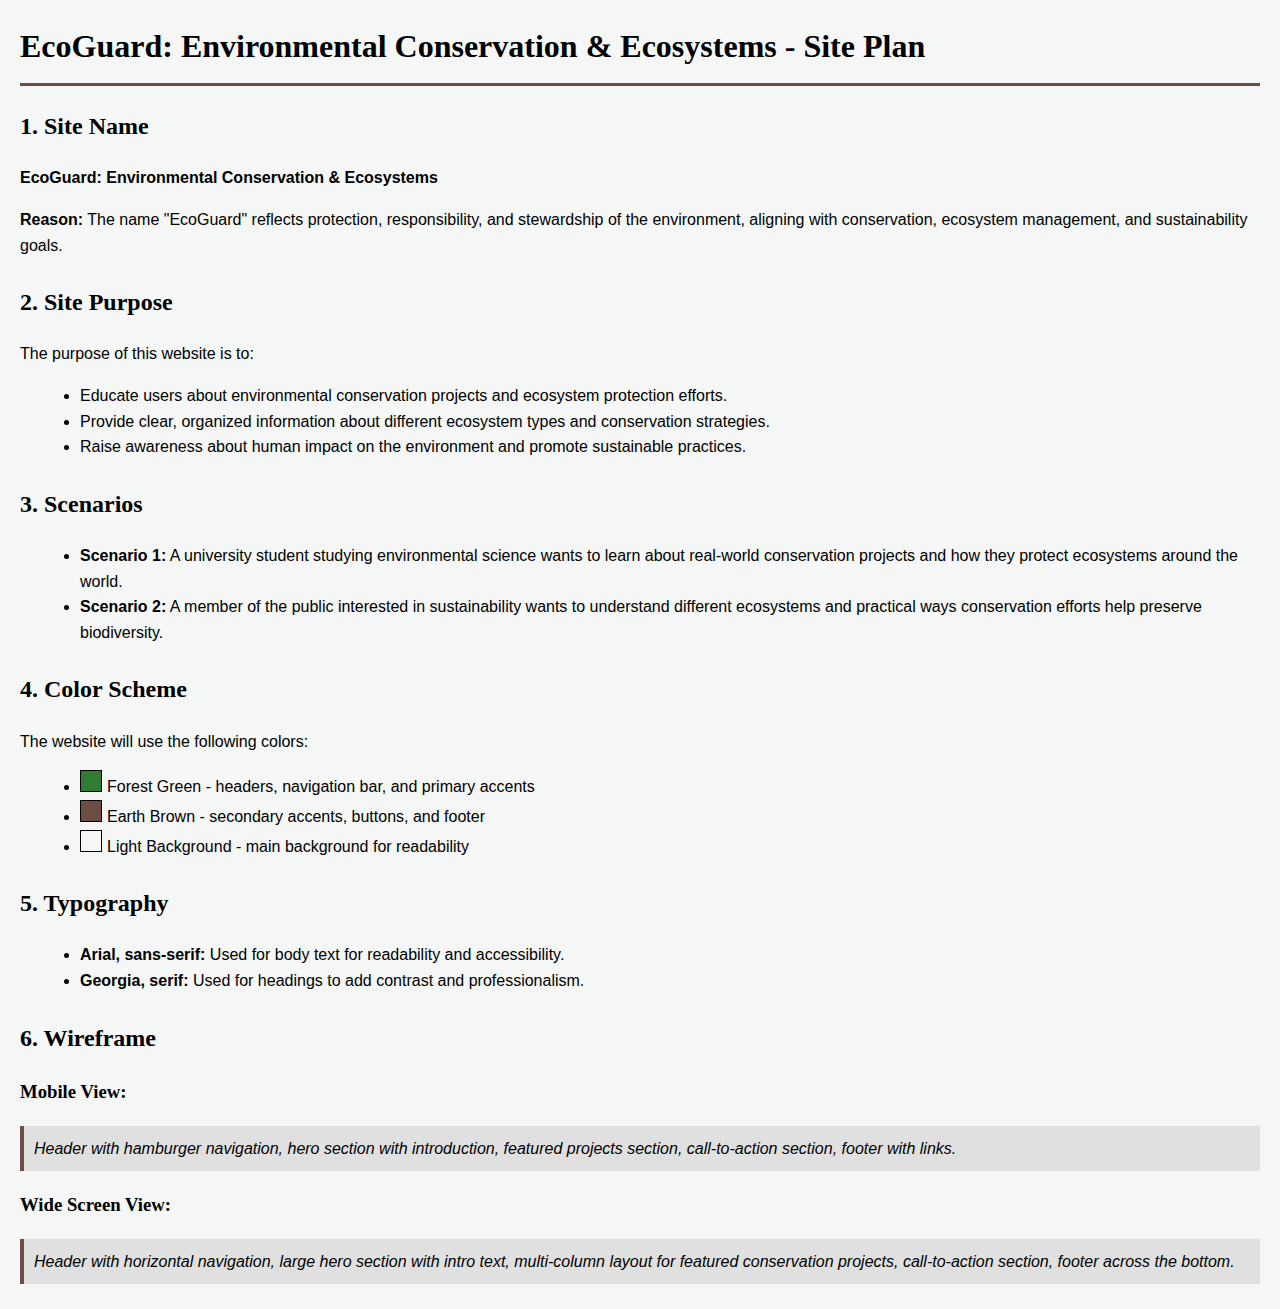
<file: index.html>
<!DOCTYPE html>
<html lang="en">
<head>
    <meta charset="UTF-8">
    <meta name="viewport" content="width=device-width, initial-scale=1.0">
    <meta name="author" content="Your Name">
    <meta name="description" content="Site plan for EcoGuard: Environmental Conservation & Ecosystems, including purpose, scenarios, color scheme, typography, and wireframe layout.">
    <title>EcoGuard Site Plan</title>
    <link rel="stylesheet" href="styles/eco.css">

</head>
<body>
    <h1>EcoGuard: Environmental Conservation & Ecosystems - Site Plan</h1>

    <section>
        <h2>1. Site Name</h2>
        <p><strong>EcoGuard: Environmental Conservation & Ecosystems</strong></p>
        <p><strong>Reason:</strong> The name "EcoGuard" reflects protection, responsibility, and stewardship of the environment, aligning with conservation, ecosystem management, and sustainability goals.</p>
    </section>

    <section>
        <h2>2. Site Purpose</h2>
        <p>The purpose of this website is to:</p>
        <ul>
            <li>Educate users about environmental conservation projects and ecosystem protection efforts.</li>
            <li>Provide clear, organized information about different ecosystem types and conservation strategies.</li>
            <li>Raise awareness about human impact on the environment and promote sustainable practices.</li>
        </ul>
    </section>

    <section>
        <h2>3. Scenarios</h2>
        <ul>
            <li><strong>Scenario 1:</strong> A university student studying environmental science wants to learn about real-world conservation projects and how they protect ecosystems around the world.</li>
            <li><strong>Scenario 2:</strong> A member of the public interested in sustainability wants to understand different ecosystems and practical ways conservation efforts help preserve biodiversity.</li>
        </ul>
    </section>

    <section>
        <h2>4. Color Scheme</h2>
        <p>The website will use the following colors:</p>
        <ul>
            <li><span class="color-sample" style="background-color:#2E7D32"></span>Forest Green - headers, navigation bar, and primary accents</li>
            <li><span class="color-sample" style="background-color:#6D4C41"></span>Earth Brown - secondary accents, buttons, and footer</li>
            <li><span class="color-sample" style="background-color:#F4F7F5"></span>Light Background - main background for readability</li>
        </ul>
    </section>

    <section>
        <h2>5. Typography</h2>
        <ul>
            <li><strong>Arial, sans-serif:</strong> Used for body text for readability and accessibility.</li>
            <li><strong>Georgia, serif:</strong> Used for headings to add contrast and professionalism.</li>
        </ul>
    </section>

    <section>
        <h2>6. Wireframe</h2>
        <h3>Mobile View:</h3>
        <p class="wireframe">Header with hamburger navigation, hero section with introduction, featured projects section, call-to-action section, footer with links.</p>

        <h3>Wide Screen View:</h3>
        <p class="wireframe">Header with horizontal navigation, large hero section with intro text, multi-column layout for featured conservation projects, call-to-action section, footer across the bottom.</p>
    </section>

</body>
</html>
</file>
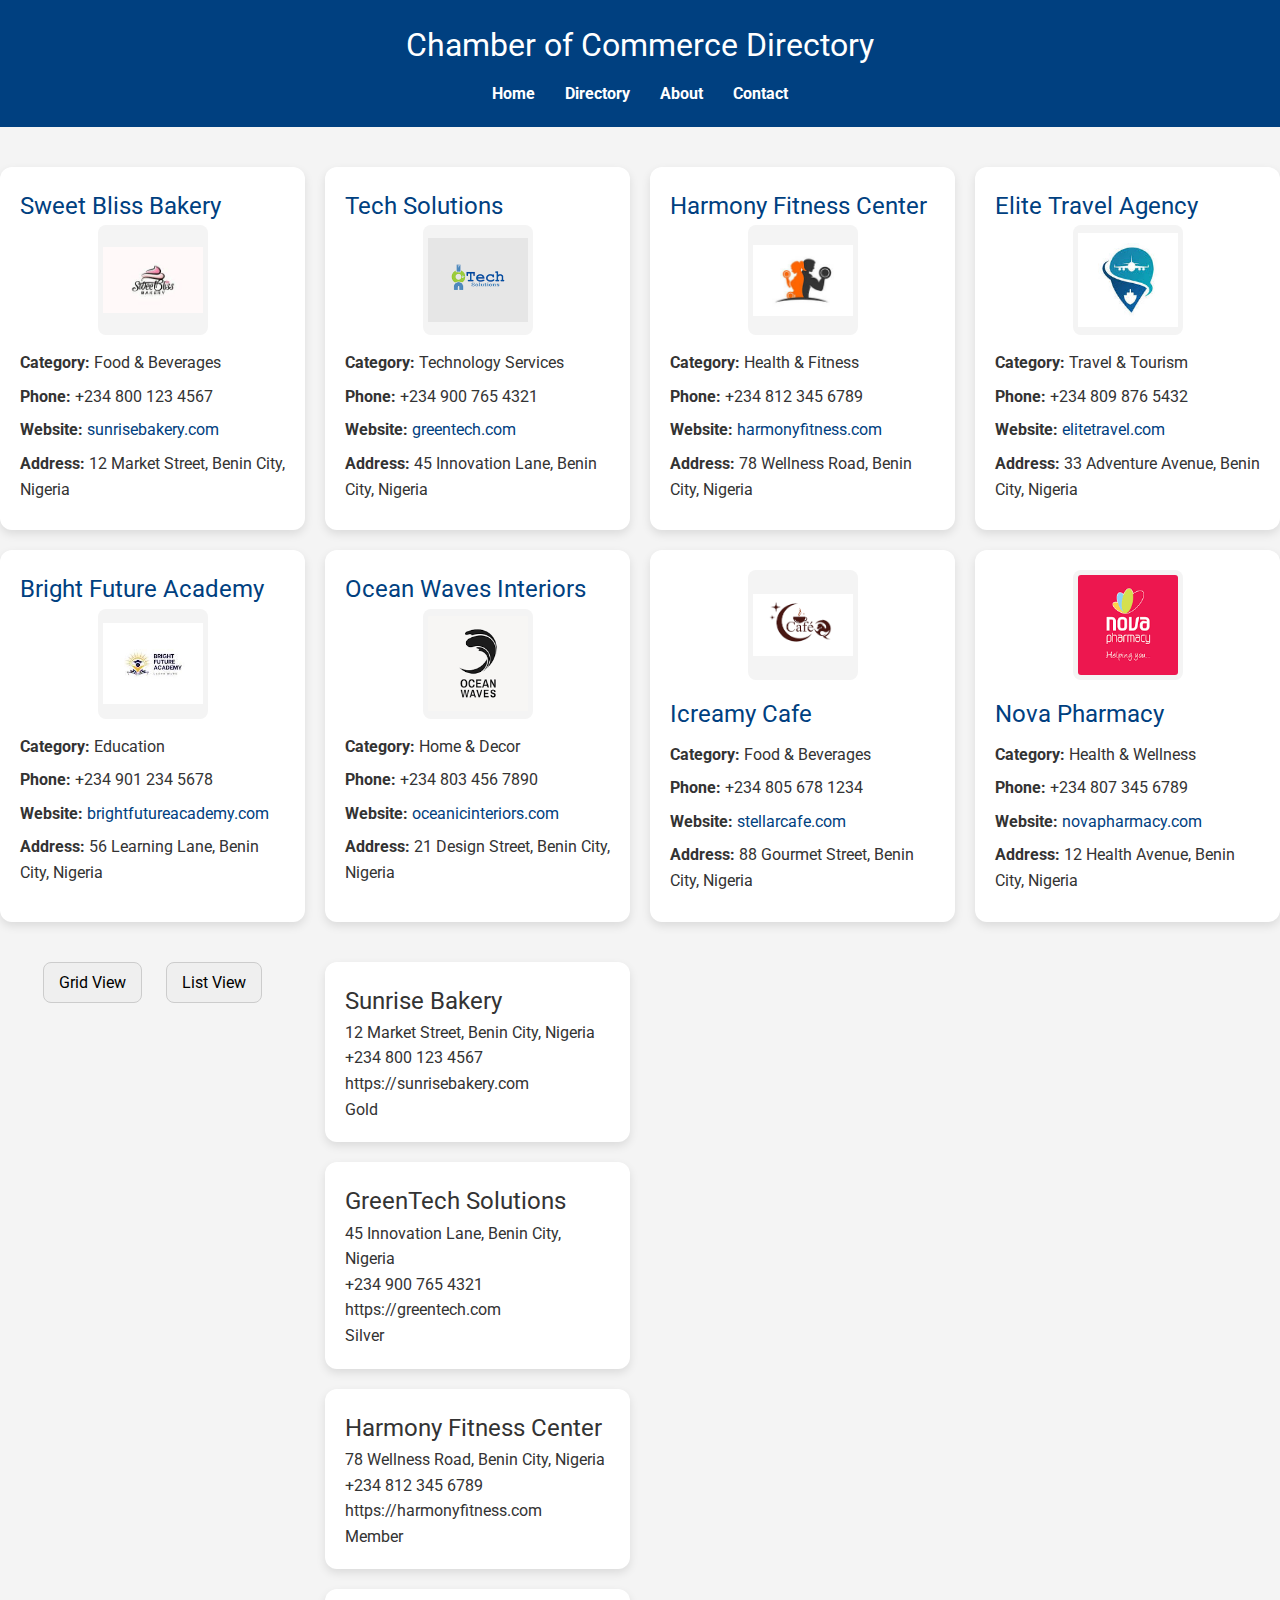
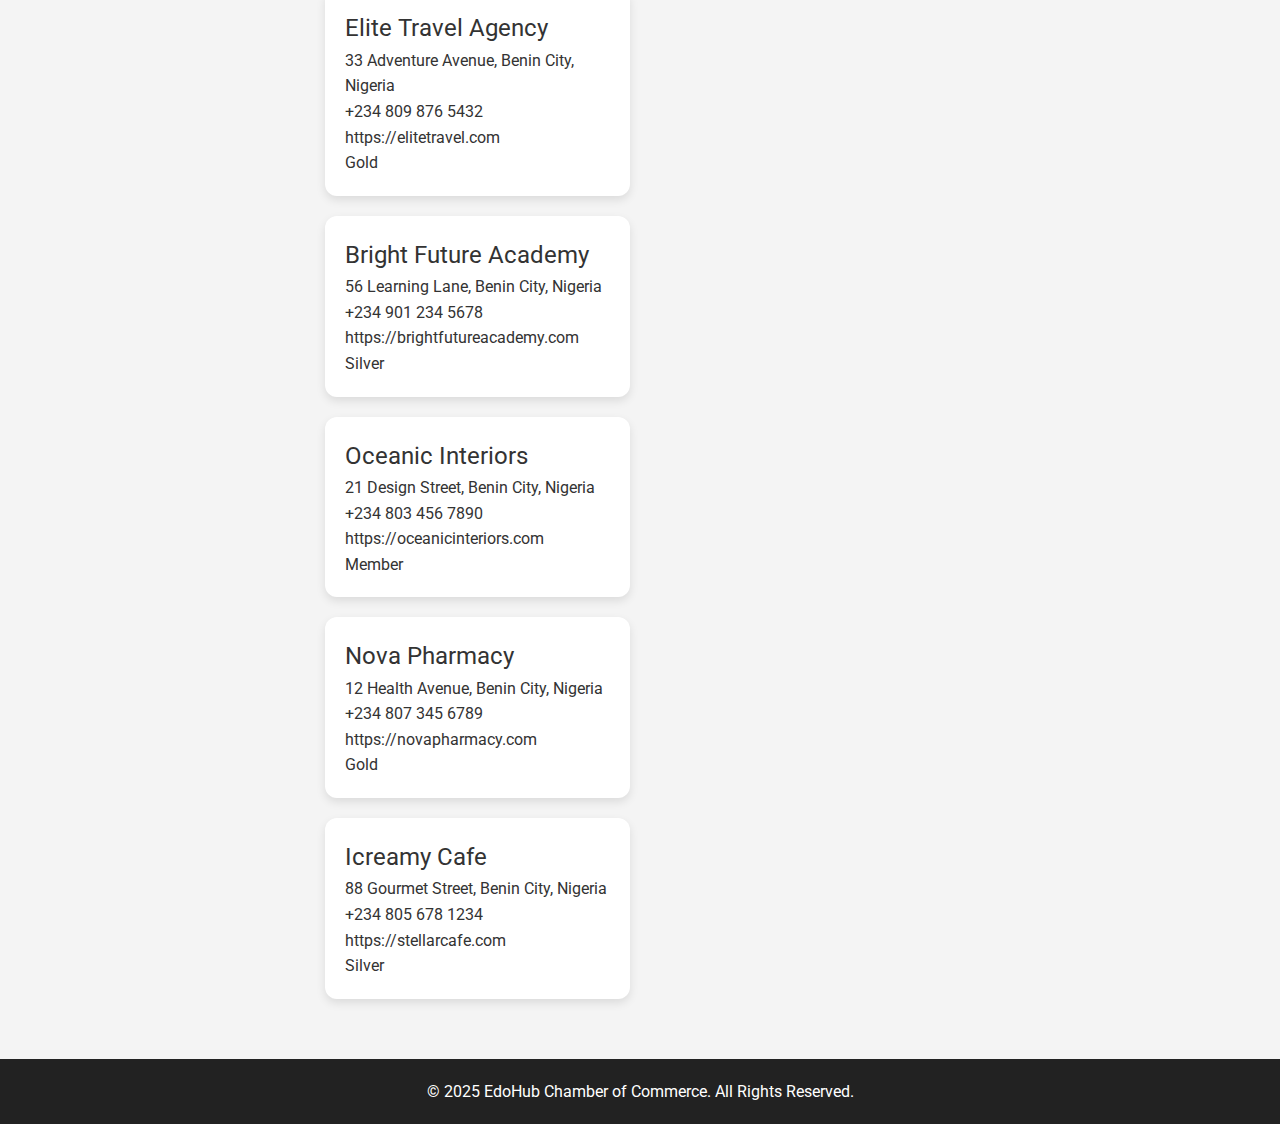
<file: chamber/directory.html>
<!DOCTYPE html>
<html lang="en">
<head>
  <!-- Basic Meta Tags -->
  <meta charset="UTF-8">
  <meta name="viewport" content="width=device-width, initial-scale=1.0">
  <title>Directory</title>
  <meta name="description" content="Explore our Chamber of Commerce directory to find local businesses, services, and resources.">
  <meta name="author" content="EdoHub Chamber of Commerce">

  <!-- Favicon -->
  <link rel="icon" href="favicon.icon" type="image/x-icon">

  <!-- Normalize CSS -->
  <link rel="stylesheet" href="styles/normalize.css">
  <!-- Custom CSS -->
  <link rel="stylesheet" href="styles/chamber.css">

  <!-- Facebook / Open Graph Meta Tags -->
  <meta property="og:title" content="Chamber of Commerce Directory">
  <meta property="og:description" content="Explore local businesses and services in our Chamber of Commerce directory.">
  <meta property="og:image" content="https://yourwebsite.com/images/og-image.jpg">
  <meta property="og:url" content="https://yourwebsite.com/directory.html">
  <meta property="og:type" content="website">
  <link rel="preconnect" href="https://fonts.googleapis.com">
  <link rel="preconnect" href="https://fonts.gstatic.com" crossorigin>
  <link href="https://fonts.googleapis.com/css2?family=Roboto:wght@400;500;700&display=swap" rel="stylesheet">
</head>
<body>
  <!-- Header -->
  <header>
    <div class="container">
      <h1>Chamber of Commerce Directory</h1>
      <nav>
        <ul>
          <li><a href="index.html">Home</a></li>
          <li><a href="directory.html">Directory</a></li>
          <li><a href="about.html">About</a></li>
          <li><a href="contact.html">Contact</a></li>
        </ul>
      </nav>
    </div>
  </header>

  
       <!-- Main Directory Section -->
<main>
  <section class="directory-container">
    <!-- Sample Business Card 1 -->
    <article class="business-card">
      <h2>Sweet Bliss Bakery</h2>
      <img src="images/sweetblissbakery.jpg" alt="Sweet Bliss Bakery " class="business-logo">
      <p><strong>Category:</strong> Food & Beverages</p>
      <p><strong>Phone:</strong> +234 800 123 4567</p>
      <p><strong>Website:</strong> <a href="https://sunrisebakery.com" target="_blank">sunrisebakery.com</a></p>
      <p><strong>Address:</strong> 12 Market Street, Benin City, Nigeria</p>
    </article>

    <!-- Sample Business Card 2 -->
    <article class="business-card">
      <h2>Tech Solutions</h2>
      <img src="images/techsolutions.png" alt="Tech Solutions " class="business-logo">
      <p><strong>Category:</strong> Technology Services</p>
      <p><strong>Phone:</strong> +234 900 765 4321</p>
      <p><strong>Website:</strong> <a href="https://greentech.com" target="_blank">greentech.com</a></p>
      <p><strong>Address:</strong> 45 Innovation Lane, Benin City, Nigeria</p>
    </article>

    <!-- Sample Business Card 3 -->
    <article class="business-card">
      <h2>Harmony Fitness Center</h2>
      <img src="images/fitness.jpg" alt="Harmony Fitness Center " class="business-logo">
      <p><strong>Category:</strong> Health & Fitness</p>
      <p><strong>Phone:</strong> +234 812 345 6789</p>
      <p><strong>Website:</strong> <a href="https://harmonyfitness.com" target="_blank">harmonyfitness.com</a></p>
      <p><strong>Address:</strong> 78 Wellness Road, Benin City, Nigeria</p>
    </article>

    <!-- Sample Business Card 4 -->
    <article class="business-card">
      <h2>Elite Travel Agency</h2>
      <img src="images/travelagency.jpg" alt="Elite Travel Agency " class="business-logo">
      <p><strong>Category:</strong> Travel & Tourism</p>
      <p><strong>Phone:</strong> +234 809 876 5432</p>
      <p><strong>Website:</strong> <a href="https://elitetravel.com" target="_blank">elitetravel.com</a></p>
      <p><strong>Address:</strong> 33 Adventure Avenue, Benin City, Nigeria</p>
    </article>

    <!-- Sample Business Card 5 -->
    <article class="business-card">
      <h2>Bright Future Academy</h2>
      <img src="images/brightfutureacademy.jpg" alt="Bright future Academy " class="business-logo">
      <p><strong>Category:</strong> Education</p>
      <p><strong>Phone:</strong> +234 901 234 5678</p>
      <p><strong>Website:</strong> <a href="https://brightfutureacademy.com" target="_blank">brightfutureacademy.com</a></p>
      <p><strong>Address:</strong> 56 Learning Lane, Benin City, Nigeria</p>
    </article>

    <!-- Sample Business Card 6 -->
    <article class="business-card">
      <h2>Ocean Waves Interiors</h2>
      <img src="images/oceanwaves.png" alt="Ocean Waves " class="business-logo">
      <p><strong>Category:</strong> Home & Decor</p>
      <p><strong>Phone:</strong> +234 803 456 7890</p>
      <p><strong>Website:</strong> <a href="https://oceanicinteriors.com" target="_blank">oceanicinteriors.com</a></p>
      <p><strong>Address:</strong> 21 Design Street, Benin City, Nigeria</p>
    </article>

    <article class="business-card">
      <img src="images/cafe.png" alt="Stellar Cafe Logo" class="business-logo">
      <h2>Icreamy Cafe</h2>
      <p><strong>Category:</strong> Food & Beverages</p>
      <p><strong>Phone:</strong> +234 805 678 1234</p>
      <p><strong>Website:</strong> <a href="https://stellarcafe.com" target="_blank">stellarcafe.com</a></p>
      <p><strong>Address:</strong> 88 Gourmet Street, Benin City, Nigeria</p>
    </article>

    
    <article class="business-card">
      <img src="images/novapharmacy.png" alt="Nova Pharmacy Logo" class="business-logo">
      <h2>Nova Pharmacy </h2>
      <p><strong>Category:</strong> Health & Wellness</p>
      <p><strong>Phone:</strong> +234 807 345 6789</p>
      <p><strong>Website:</strong> <a href="https://novapharmacy.com" target="_blank">novapharmacy.com</a></p>
      <p><strong>Address:</strong> 12 Health Avenue, Benin City, Nigeria</p>
    </article>

    <div class="view-toggle">
  <button id="grid-view">Grid View</button>
  <button id="list-view">List View</button>
</div>

<section class="members-container grid-view">
  <!-- Member cards will be injected here by JS -->
</section>

  </section>
</main>
 <script src="js/directory.js"></script>
  <!-- Footer -->
  <footer>
    <div class="container">
      <p>&copy; 2025 EdoHub Chamber of Commerce. All Rights Reserved.</p>
    </div>
  </footer>
 
</body>
</html>
</file>
<file: styles/eco.css>
/* Color Scheme */
        body {
            font-family: Arial, sans-serif;
            background-color: #F4F7F5;
            color: #000;
            line-height: 1.6;
            margin: 20px;
        }
        h1, h2, h3 {
            font-family: Georgia, serif;
            color: #000;
        }
        h1 {
            border-bottom: 3px solid #6D4C41;
            padding-bottom: 10px;
        }
        section {
            margin-bottom: 25px;
        }
        ul {
            margin-left: 20px;
        }
        .color-sample {
            display: inline-block;
            width: 20px;
            height: 20px;
            margin-right: 5px;
            border: 1px solid #000;
        }
        .wireframe {
            font-style: italic;
            background-color: #e0e0e0;
            padding: 10px;
            border-left: 4px solid #6D4C41;
        }
</file>
<file: chamber/styles/chamber.css>
/* General Styles */
body {
  font-family: 'Roboto', Arial, sans-serif;
  line-height: 1.6;
  margin: 0;
  padding: 0;
  background-color: #f4f4f4;
  color: #333;
}

.container {
  width: 90%;
  max-width: 1200px;
  margin: 0 auto;
}

/* Header */
header {
  background-color: #004080;
  color: #fff;
  padding: 20px 0;
  
}

header h1 {
  margin: 0;
  text-align: center;
  font-size: 2rem;
}

nav ul {
  list-style: none;
  display: flex;
  justify-content: center;
  padding: 10px 0 0;
  margin: 0;
}

nav ul li {
  margin: 0 15px;
}

nav ul li a {
  color: #fff;
  text-decoration: none;
  font-weight: bold;
  transition: color 0.3s ease;
}

nav ul li a:hover {
  color: #ffcc00;
}

/* Directory Section */
.directory-container {
  display: grid;
  grid-template-columns: repeat(auto-fit, minmax(280px, 1fr));
  gap: 20px;
  padding: 40px 0;
}

.business-card {
  background-color: #fff;
  padding: 20px;
  border-radius: 12px;
  box-shadow: 0 4px 10px rgba(0,0,0,0.1);
  transition: transform 0.3s ease, box-shadow 0.3s ease;
}

.business-card:hover {
  transform: translateY(-5px);
  box-shadow: 0 8px 20px rgba(0,0,0,0.15);
}

.business-card h2 {
  margin-top: 0;
  color: #004080;
}

.business-card p {
  margin: 8px 0;
}

.business-card a {
  color: #004080;
  text-decoration: none;
}

.business-card a:hover {
  text-decoration: underline;
}

/* Footer */
footer {
  background-color: #222;
  color: #fff;
  text-align: center;
  padding: 20px 0;
}

/* Responsive adjustments */
@media (max-width: 600px) {
  nav ul {
    flex-direction: column;
  }

  nav ul li {
    margin: 8px 0;
  }
}
.business-logo {
  display: block;
  margin: 0 auto 15px; /* center and add spacing below */
  width: 100px; /* adjust size as needed */
  height: 100px; /* keep it square */
  object-fit: contain; /* ensures the whole logo fits without distortion */
  border-radius: 8px; /* optional: rounded corners */
  background-color: #f4f4f4; /* optional: light background for logos with transparency */
  padding: 5px; /* optional: small padding around logo */
}

.members-container {
  display: grid;
  gap: 20px;
  padding: 20px 0;
}

.members-container.grid-view {
  grid-template-columns: repeat(auto-fit, minmax(280px, 1fr));
}



.member-card {
  background-color: #fff;
  padding: 20px;
  border-radius: 12px;
  box-shadow: 0 4px 10px rgba(0,0,0,0.1);
}

.member-logo {
  display: block;
  margin: 0 auto 15px;
  width: 100px;
  height: 100px;
  object-fit: contain;
  border-radius: 8px;
  background-color: #f4f4f4;
  padding: 5px;
}

.view-toggle {
  text-align: center;
  margin: 20px 0;
}

.view-toggle button {
  padding: 10px 15px;
  margin: 0 10px;
  font-size: 1rem;
  border-radius: 8px;
  border: 1px solid #ccc;
  cursor: pointer;
  transition: background 0.3s;
}

.view-toggle button:hover {
  background-color: #004080;
  color: #fff;
}




.members-container.list-view .member-card h2 {
  font-size: 1.2rem;
  color: #004080;
}

/* List view: plain horizontal rows */
.members-container.list-view {
  display: block;
  padding: 0;
  margin: 0;
}

.members-container.list-view .member-card {
  display: flex;           /* horizontal arrangement */
  justify-content: flex-start;
  gap: 30px;               /* space between items */
  padding: 5px 10px;       /* small padding */
  border-bottom: 1px solid #ddd; /* subtle line separator */
  background-color: transparent; /* no background */
  box-shadow: none;        /* remove shadow */
  border-radius: 0;        /* remove rounding */
  margin: 0;
  align-items: center;
}

/* Zebra striping for readability */
.members-container.list-view .member-card:nth-child(even) {
  background-color: #f9f9f9;
}

/* Text styling */
.members-container.list-view .member-card h2,
.members-container.list-view .member-card p,
.members-container.list-view .member-card a {
  margin: 0;
  font-size: 0.95rem;
  color: #000;
  text-decoration: none;
}

.members-container.list-view .member-card a:hover {
  text-decoration: underline;
  color: #004080;
}
</file>
